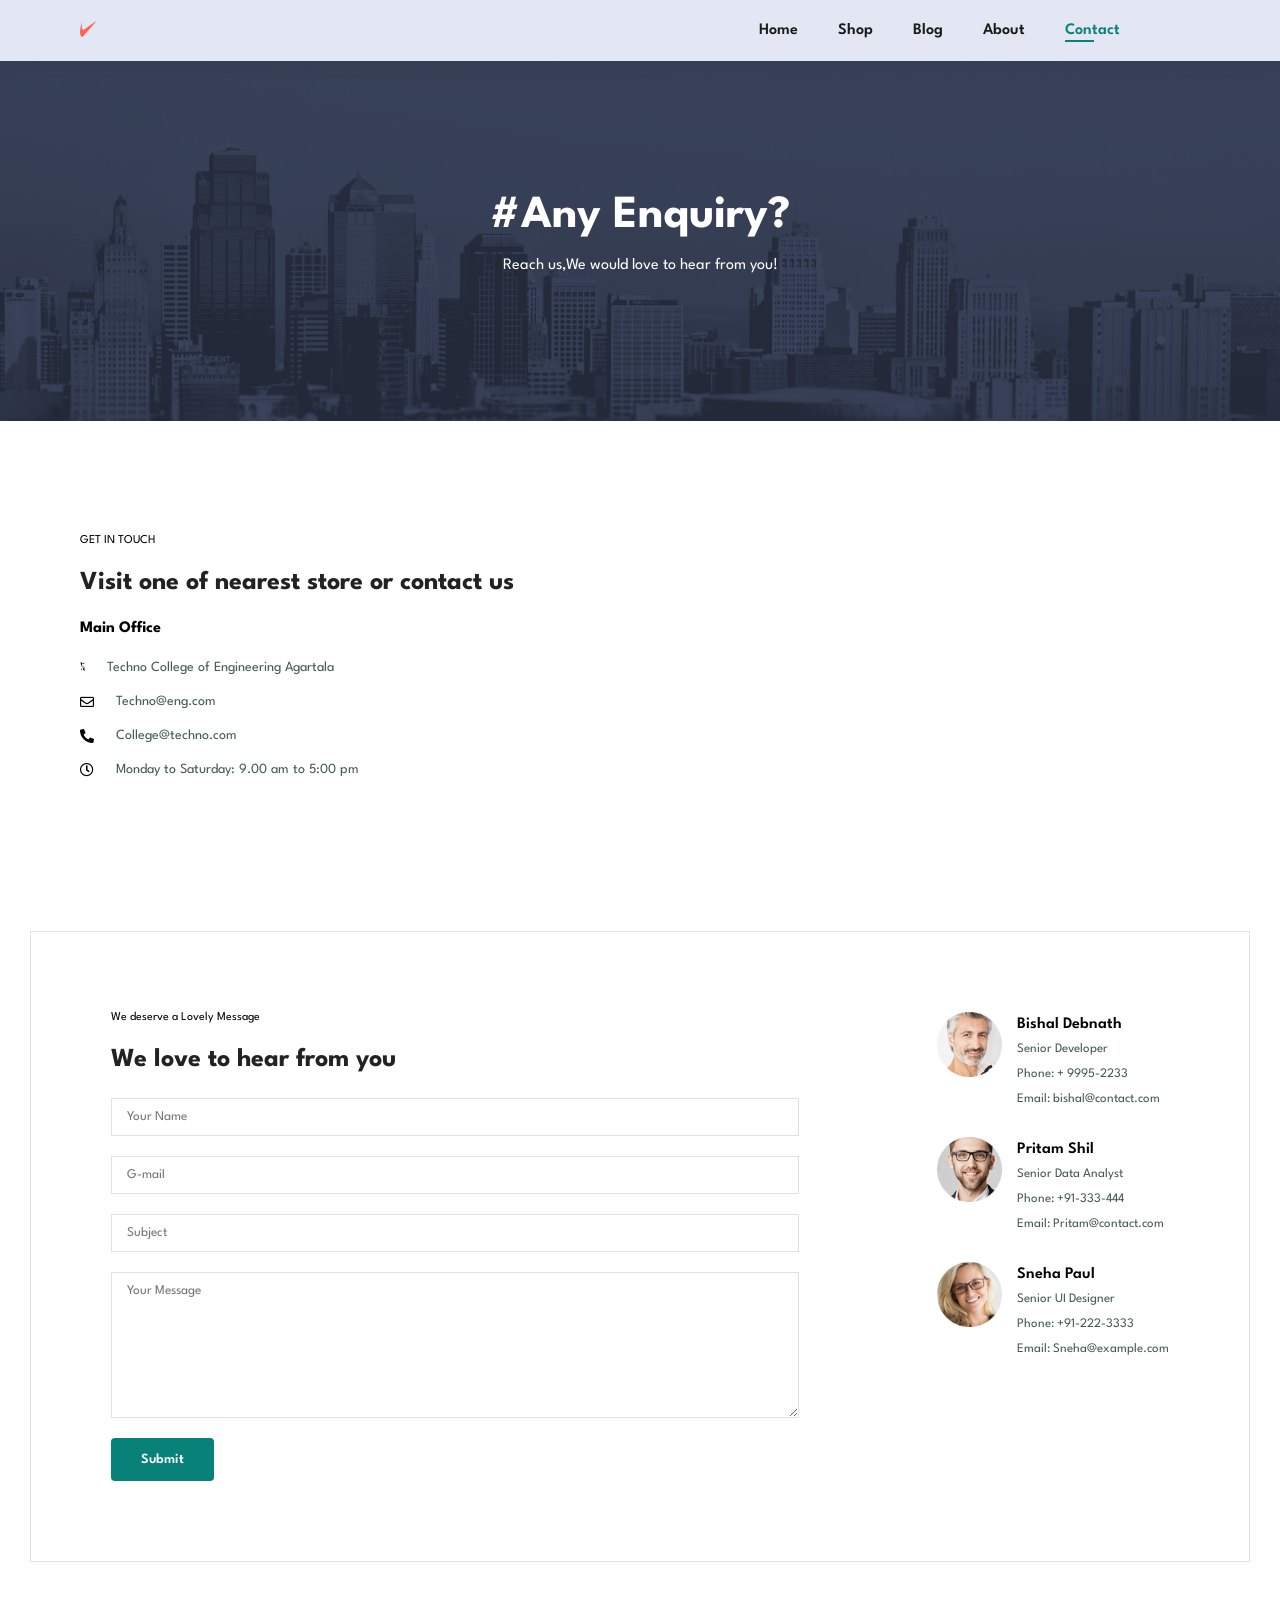
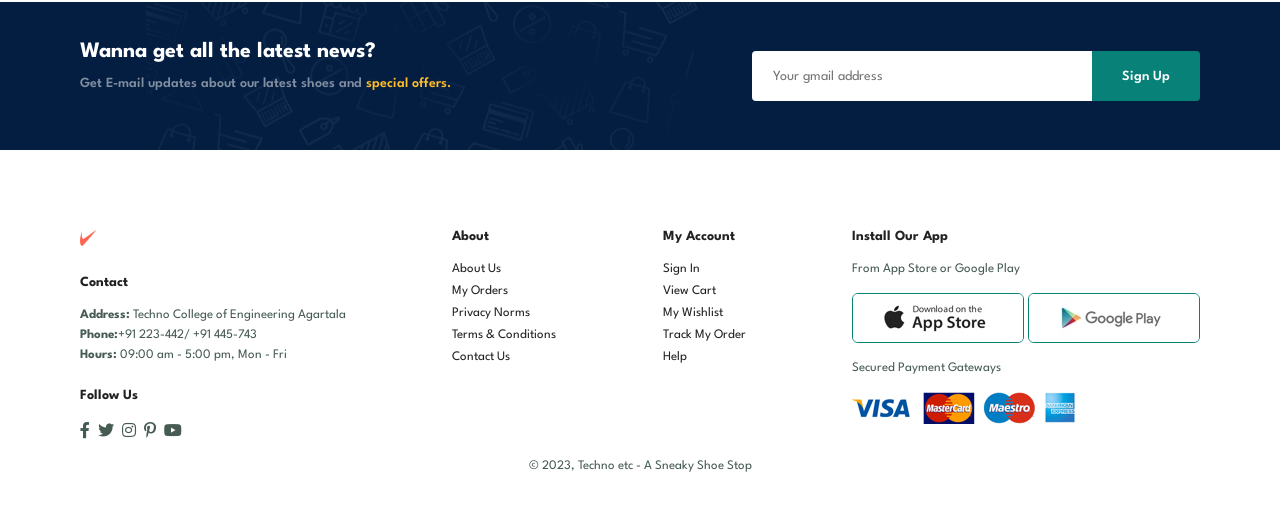
<file: E-Commerce/contact.html>
<!DOCTYPE html>
<html lang="en">

<head>
    <meta charset="UTF-8">
    <meta http-equiv="X-UA-Compatible" content="IE=edge">
    <meta name="viewport" content="width=device-width, initial-scale=1.0">
    <title>Sneaky Shoes</title>

    <link rel="stylesheet" href="https://pro.fontawesome.com/releases/v5.10.0/css/all.css" />

    <link rel="stylesheet" href="style.css">
</head>

<body>

    <section id="header">
        <a href="#"><img src="img/logo.png" class="logo" alt=""></a>
        <div>
            <ul id="navbar">
                <li><a href="index.html">Home</a></li>
                <li><a href="shop.html">Shop</a></li>
                <li><a href="blog.html">Blog</a></li>
                <li><a href="about.html">About</a></li>
                <li><a class="active" href="contact.html">Contact</a></li>
                <li id="lg-bag"><a href="cart.html"><i class="far fa-shopping-bag"></i></a></li>
                <a id="close" href="#"><i class="far fa-times"></i></a>
            </ul>
        </div>
        <div id="mobile">
            <a href="cart.html"><i class="far fa-shopping-bag"></i></a>
            <i id="bar" class="fas fa-outdent"></i>
        </div>
    </section>

    <section id="page-header" class="about-header">

        <h2>#Any Enquiry?</h2>
        <p>Reach us,We would love to hear from you!</p>

    </section>

    <section id="contact-details" class="section-p1">
        <div class="details">
            <span>GET IN TOUCH</span>
            <h2>Visit one of nearest store or contact us</h2>
            <h3>Main Office</h3>
            <div>
                <li>
                    <i class="fal fa-map"></i>
                    <p>Techno College of Engineering Agartala</p>
                </li>
                <li>
                    <i class="far fa-envelope"></i>
                    <p>Techno@eng.com </p>
                </li>
                <li>
                    <i class="fas fa-phone-alt"></i>
                    <p>College@techno.com </p>
                </li>
                <li>
                    <i class="far fa-clock"></i>
                    <p>Monday to Saturday: 9.00 am to 5:00 pm </p>
                </li>
            </div>
        </div>

        <div class="map">
            <iframe src="https://www.google.com/maps/embed?pb=!1m18!1m12!1m3!1d3361.116046483839!2d91.30031967487301!3d23.778978387679466!2m3!1f0!2f0!3f0!3m2!1i1024!2i768!4f13.1!3m3!1m2!1s0x3753f3422e0afd03%3A0x6da7954081404999!2sTechno%20College%20Of%20Engineering%20Agartala!5e1!3m2!1sen!2sin!4v1694792242679!5m2!1sen!2sin" width="600" height="450" style="border:0;" allowfullscreen="" loading="lazy" referrerpolicy="no-referrer-when-downgrade"></iframe>
        </div>
    </section>

    <section id="form-details">
        <form action="">
            <span>We deserve a Lovely Message</span>
            <h2>We love to hear from you </h2>
            <input type="text" name="" id="" placeholder="Your Name">
            <input type="text" name="" id="" placeholder="G-mail">
            <input type="text" name="" id="" placeholder="Subject">
            <textarea name="" id="" cols="30" rows="10" placeholder="Your Message"></textarea>
            <button class="normal">Submit</button>
        </form>

        <div class="people">
            <div>
                <img src="img/people/1.png" alt="">
                <p><span>Bishal Debnath </span> Senior Developer <br> Phone: + 9995-2233 <br> Email: bishal@contact.com</p>
            </div>
            <div>
                <img src="img/people/2.png" alt="">
                <p><span>Pritam Shil</span> Senior Data Analyst <br> Phone: +91-333-444 <br> Email: Pritam@contact.com</p>
            </div>
            <div>
                <img src="img/people/3.png" alt="">
                <p><span>Sneha Paul</span> Senior UI Designer <br> Phone: +91-222-3333 <br> Email: Sneha@example.com</p>
            </div>
        </div>
    </section>

    <section id="newsletter" class="section-p1 section-m1">
        <div class="newstext">
            <h4>Wanna get all the latest news?</h4>
            <p>Get E-mail updates about our latest shoes and <span>special offers.</span> </p>
        </div>
        <div class="form">
            <input type="text" placeholder="Your gmail address">
            <button class="normal">Sign Up</button>
        </div>
    </section>

    <footer class="section-p1">
        <div class="col">
            <img class="logo" src="img/logo.png" alt="">
            <h4>Contact</h4>
            <p><strong>Address: </strong>Techno College of Engineering Agartala</p>
            <p><strong>Phone:</strong>+91 223-442/ +91 445-743</p>
            <p><strong>Hours:</strong> 09:00 am - 5:00 pm, Mon - Fri</p>
            <div class="follow">
                <h4>Follow Us</h4>
                <div class="icon">
                    <i class="fab fa-facebook-f"></i>
                    <i class="fab fa-twitter"></i>
                    <i class="fab fa-instagram"></i>
                    <i class="fab fa-pinterest-p"></i>
                    <i class="fab fa-youtube"></i>
                </div>
            </div>
        </div>

        <div class="col">
            <h4>About</h4>
            <a href="#">About Us</a>
            <a href="#">My Orders</a>
            <a href="#">Privacy Norms</a>
            <a href="#">Terms & Conditions</a>
            <a href="#">Contact Us</a>
        </div>

        <div class="col">
            <h4>My Account</h4>
            <a href="#">Sign In</a>
            <a href="#">View Cart</a>
            <a href="#">My Wishlist</a>
            <a href="#">Track My Order</a>
            <a href="#">Help</a>
        </div>

        <div class="col install">
            <h4>Install Our App</h4>
            <p>From App Store or Google Play</p>
            <div class="row">
                <img src="img/pay/app.jpg" alt="">
                <img src="img/pay/play.jpg" alt="">
            </div>
            <p>Secured Payment Gateways </p>
            <img src="img/pay/pay.png" alt="">
        </div>

        <div class="copyright">
            <p>© 2023, Techno etc - A Sneaky Shoe Stop</p>
        </div>
    </footer>


    <script src="script.js"></script>
</body>

</html>
</file>
<file: E-Commerce/style.css>
@import url('https://fonts.googleapis.com/css2?family=Spartan:wght@100;200;300;400;500;600;700;800;900&display=swap');
* {
    margin: 0;
    padding: 0;
    box-sizing: border-box;
    font-family: 'Spartan', sans-serif;
}

html {
    scroll-behavior: smooth;
}

h1 {
    font-size: 50px;
    line-height: 64px;
    color: #222;
}

h2 {
    font-size: 46px;
    line-height: 54px;
    color: #222;
}

h4 {
    font-size: 20px;
    color: #222;
}

h6 {
    font-weight: 700;
    font-size: 12px;
}

p {
    font-size: 16px;
    color: #465b52;
    margin: 15px 0 20px 0;
}

button.normal {
    font-size: 14px;
    font-weight: 600;
    padding: 15px 30px;
    color: #000;
    background-color: #fff;
    border-radius: 4px;
    cursor: pointer;
    border: none;
    outline: none;
    transition: 0.2s;
}

button.white {
    background: transparent;
    padding: 11px 18px;
    font-size: 13px;
    font-weight: 600;
    color: #fff;
    outline: none;
    border: 1px solid #fff;
    cursor: pointer;
    transition: 0.2 ease;
}

.section-p1 {
    padding: 40px 80px;
}

.section-m1 {
    margin: 40px 0;
}

body {
    width: 100%;
}

#header {
    display: flex;
    align-items: center;
    justify-content: space-between;
    padding: 20px 80px;
    background: #E3E6F3;
    position: sticky;
    top: 0;
    left: 0;
    z-index: 999;
    box-shadow: 0 5px 15px rgba(0, 0, 0, 0.06);
}

#navbar {
    display: flex;
    align-items: center;
    justify-content: center;
}

#navbar li {
    list-style: none;
    padding: 0 20px;
    position: relative;
}

#navbar li a {
    text-decoration: none;
    font-size: 16px;
    font-weight: 600;
    color: #1a1a1a;
    transition: 0.3s ease;
}

#navbar li a:hover,
#navbar li a.active {
    color: #088178;
}

#navbar li a.active::after,
#navbar li a:hover::after {
    content: "";
    width: 30%;
    height: 2px;
    background: #088178;
    position: absolute;
    bottom: -4px;
    left: 20px;
}

#navbar li a i {
    font-weight: 500;
    font-size: 20px;
}

#mobile {
    display: none;
    align-items: center;
}

#close {
    display: none;
}

#hero {
    display: flex;
    flex-direction: column;
    align-items: flex-start;
    justify-content: center;
    padding: 0 80px;
    background-image: url("https://images.pexels.com/photos/3194608/pexels-photo-3194608.jpeg?auto=compress&cs=tinysrgb&w=1260&h=750&dpr=1");
    width: 100%;
    height: 90vh;
    background-size: cover;
    background-position: top 25% right 0;
}

#hero h4 {
    padding-bottom: 15px;
}

#hero h1 {
    color: #088178;
}

#hero button {
    background-image: url("img/button.png");
    background-color: transparent;
    color: #088178;
    border: 0;
    padding: 14px 80px 14px 65px;
    background-repeat: no-repeat;
    cursor: pointer;
    font-weight: 700;
    font-size: 15px;
}

#feature {
    display: flex;
    align-items: center;
    justify-content: space-between;
    flex-wrap: wrap;
}

#feature .fe-box {
    width: 180px;
    text-align: center;
    padding: 25px 15px;
    border-radius: 4px;
    border: 1px solid #cce7d0;
    box-shadow: 20px 20px 34px rgba(0, 0, 0, .03);
    transition: 0.3s ease;
    margin: 15px 0;
}

#feature .fe-box:hover {
    box-shadow: 10px 10px 54px rgba(70, 62, 221, 0.1);
}

#feature .fe-box img {
    width: 100%;
    margin-bottom: 10px;
}

#feature .fe-box h6 {
    display: inline-block;
    padding: 9px 8px 6px 8px;
    line-height: 1;
    border-radius: 4px;
    color: #088178;
    background-color: #fddde4;
}

#feature .fe-box:nth-child(2) h6 {
    background-color: #cdebbc;
}

#feature .fe-box:nth-child(3) h6 {
    background-color: #d1e8f2;
}

#feature .fe-box:nth-child(4) h6 {
    background-color: #cdd4f8;
}

#feature .fe-box:nth-child(5) h6 {
    background-color: #f6dbf6;
}

#feature .fe-box:nth-child(6) h6 {
    background-color: #fff2e5;
}

#product1 {
    text-align: center;
}

#product1 .pro-container {
    display: flex;
    flex-wrap: wrap;
    justify-content: space-between;
    padding-top: 20px;
}

#product1 .pro {
    width: 23%;
    min-width: 250px;
    padding: 10px 12px;
    border: 1px solid #cce7d0;
    border-radius: 25px;
    transition: .2s;
    position: relative;
    cursor: pointer;
    box-shadow: 20px 20px 30px rgba(0, 0, 0, 0.02);
    margin: 15px 0;
}

#product1 .pro:hover {
    box-shadow: 20px 20px 30px rgba(0, 0, 0, 0.06);
}

#product1 .pro img {
    width: 100%;
    border-radius: 20px;
}

#product1 .pro .des {
    text-align: start;
    padding: 10px 0;
}

#product1 .pro .des span {
    color: #606063;
    font-size: 12px;
}

#product1 .pro .des h5 {
    padding-top: 7px;
    color: #1a1a1a;
    font-size: 14px;
    transition: 0.2s;
}

#product1 .pro:hover .des h5 {
    color: #088178;
}

#product1 .pro .des i {
    color: rgb(240, 177, 18);
    font-size: 12px;
}

#product1 .pro .des h4 {
    padding-top: 7px;
    font-size: 15px;
    font-weight: 700;
    color: #088178;
}

#product1 .pro .cart {
    width: 40px;
    height: 40px;
    line-height: 40px;
    border-radius: 50px;
    background-color: #e8f6ea;
    font-weight: 500;
    color: #088178;
    border: 1px solid #cce7d0;
    transition: 0.2s;
    position: absolute;
    bottom: 20px;
    right: 10px;
}

#product1 .pro .cart:hover {
    color: #fff;
    background: #088178;
    font-weight: 400;
}

#banner {
    background-image: url("img/banner/b2.jpg");
    width: 100%;
    height: 40vh;
    background-size: cover;
    background-position: center;
    display: flex;
    flex-direction: column;
    align-items: center;
    justify-content: center;
    text-align: center;
}

#banner h4 {
    color: #fff;
    font-size: 16px;
}

#banner h2 {
    color: #fff;
    font-size: 30px;
    padding: 10px 0;
}

#banner h2 span {
    color: #ef3636;
}

#banner button:hover {
    background: #088178;
    color: #fff;
}

#sm-banner {
    display: flex;
    justify-content: space-between;
    flex-wrap: wrap;
}

#sm-banner .banner-box {
    background-image: url("https://images.unsplash.com/photo-1523275335684-37898b6baf30?ixlib=rb-4.0.3&ixid=M3wxMjA3fDB8MHxwaG90by1wYWdlfHx8fGVufDB8fHx8fA%3D%3D&auto=format&fit=crop&w=1999&q=80");
    min-width: 580px;
    height: 50vh;
    background-size: cover;
    background-position: center;
    display: flex;
    flex-direction: column;
    justify-content: center;
    align-items: flex-start;
    padding: 30px;
}

#sm-banner .banner-box2 {
    background-image: url("https://images.unsplash.com/flagged/photo-1556637640-2c80d3201be8?ixlib=rb-4.0.3&ixid=M3wxMjA3fDB8MHxwaG90by1wYWdlfHx8fGVufDB8fHx8fA%3D%3D&auto=format&fit=crop&w=2070&q=80");
}

#sm-banner h4 {
    color: #000000;
    font-size: 20px;
    font-weight: 300;
}

#sm-banner h2 {
    color: #000000;
    font-size: 28px;
    font-weight: 800;
}

#sm-banner span {
    color: #000000;
    font-size: 14px;
    font-weight: 500;
    padding-bottom: 15px;
}

#sm-banner .banner-box:hover button,
#sm-banner .banner-box2:hover button {
    background: #088178;
    border: 1px solid #088178;
    transition: 0.2s ease;
}

#banner3 {
    display: flex;
    justify-content: space-between;
    flex-wrap: wrap;
    padding: 0 80px;
}

#banner3 .banner-box {
    background-image: url("https://images.unsplash.com/photo-1513531926349-466f15ec8cc7?ixlib=rb-4.0.3&ixid=M3wxMjA3fDB8MHxwaG90by1wYWdlfHx8fGVufDB8fHx8fA%3D%3D&auto=format&fit=crop&w=2070&q=80");
    min-width: 30%;
    height: 30vh;
    background-size: cover;
    background-position: center;
    display: flex;
    flex-direction: column;
    justify-content: center;
    align-items: flex-start;
    padding: 20px;
    margin-bottom: 20px;
}

#banner3 .banner-box2 {
    background-image: url("https://images.unsplash.com/photo-1555529669-e69e7aa0ba9a?ixlib=rb-4.0.3&ixid=M3wxMjA3fDB8MHxwaG90by1wYWdlfHx8fGVufDB8fHx8fA%3D%3D&auto=format&fit=crop&w=2070&q=80");
}

#banner3 .banner-box3 {
    background-image: url("https://images.unsplash.com/photo-1473186664755-1c495368b58c?ixlib=rb-4.0.3&ixid=M3wxMjA3fDB8MHxwaG90by1wYWdlfHx8fGVufDB8fHx8fA%3D%3D&auto=format&fit=crop&w=2070&q=80");
}

#banner3 h2 {
    color: #fff;
    font-weight: 900;
    font-size: 22px;
}

#banner3 h3 {
    font-size: 15px;
    font-weight: 800;
    color: #ec544e;
}

#newsletter {
    background-image: url("img/banner/b14.png");
    background-repeat: no-repeat;
    background-position: 20% 30%;
    background-color: #041e42;
    display: flex;
    align-items: center;
    justify-content: space-between;
    flex-wrap: wrap;
}

#newsletter h4 {
    font-size: 22px;
    font-weight: 700;
    color: #fff;
}

#newsletter p {
    font-size: 14px;
    font-weight: 600;
    color: #818ea0;
}

#newsletter p span {
    color: #ffbd27;
}

#newsletter input {
    height: 3.125rem;
    padding: 0 1.25rem;
    font-size: 14px;
    width: 100%;
    border: 1px solid transparent;
    border-radius: 4px;
    border-top-right-radius: 0px;
    border-bottom-right-radius: 0px;
    outline: none;
}

#newsletter .form {
    display: flex;
    width: 40%;
}

#newsletter button {
    background-color: #088178;
    color: #fff;
    white-space: nowrap;
    border-top-left-radius: 0px;
    border-bottom-left-radius: 0px;
}

footer {
    display: flex;
    flex-wrap: wrap;
    justify-content: space-between;
}

footer .logo {
    margin-bottom: 30px;
}

footer .follow {
    margin-top: 20px;
}

footer .follow i {
    color: #465b52;
    padding-right: 4px;
    cursor: pointer;
}

footer h4 {
    font-size: 14px;
    padding-bottom: 20px;
}

footer p {
    font-size: 13px;
    margin: 0 0 8px 0;
}

footer .col {
    display: flex;
    flex-direction: column;
    align-items: flex-start;
    margin-bottom: 20px;
}

footer a {
    font-size: 13px;
    text-decoration: none;
    margin-bottom: 10px;
    color: #222;
}

footer .install .row img {
    border: 1px solid #088178;
    border-radius: 6px;
}

footer .install img {
    margin: 10px 0 15px 0;
}

footer .copyright {
    width: 100%;
    text-align: center;
}

footer .follow i:hover,
footer a:hover {
    color: #088178;
}


/* Shop Page */

#page-header {
    height: 40vh;
    display: flex;
    flex-direction: column;
    justify-content: center;
    text-align: center;
    background-image: url("img/banner/b1.jpg");
    background-size: cover;
    padding: 14px;
}

#page-header h2,
#page-header p {
    color: #fff;
}

#pagination {
    text-align: center;
}

#pagination a {
    text-decoration: none;
    background: #088178;
    padding: 15px 20px;
    border-radius: 4px;
    color: #fff;
    font-weight: 600;
}

#pagination a i {
    font-size: 16px;
    font-weight: 600;
}


/* Single Product */

#prodetails {
    display: flex;
    margin-top: 20px;
}

#prodetails .single-pro-image {
    width: 40%;
    margin-right: 50px;
}

.small-img-group {
    display: flex;
    justify-content: space-between;
}

.small-img-col {
    flex-basis: 24%;
    cursor: pointer;
}

#prodetails .single-pro-details {
    width: 50%;
    padding-top: 30px;
}

#prodetails .single-pro-details h4 {
    padding: 40px 0 20px 0;
}

#prodetails .single-pro-details h2 {
    font-size: 26px;
}

#prodetails .single-pro-details select {
    display: block;
    padding: 5px 10px;
    margin-bottom: 10px;
}

#prodetails .single-pro-details input {
    width: 50px;
    height: 47px;
    padding-left: 10px;
    font-size: 16px;
    margin-right: 10px;
}

#prodetails .single-pro-details input:focus {
    outline: none;
}

#prodetails .single-pro-details button {
    background: #088178;
    color: #fff;
}

#prodetails .single-pro-details span {
    line-height: 25px;
}


/* Blog Page */

#blog {
    padding: 150px 150px 0 150px;
}

#page-header.blog-header {
    background-image: url("img/banner/b19.jpg");
}

#blog .blog-box {
    width: 100%;
    display: flex;
    flex-direction: row;
    align-items: center;
    position: relative;
    padding-bottom: 90px;
}

#blog .blog-img {
    width: 50%;
    margin-right: 40px;
}

#blog img {
    width: 100%;
    height: 300px;
    object-fit: cover;
}

#blog .blog-details {
    width: 50%;
}

#blog .blog-details a {
    text-decoration: none;
    font-size: 11px;
    color: #000;
    font-weight: 700;
    position: relative;
    transition: 0.3s;
}

#blog .blog-details a::after {
    content: "";
    width: 50px;
    height: 1px;
    background-color: #000;
    top: 4px;
    right: -60px;
    position: absolute;
}

#blog .blog-details a:hover {
    color: #088178;
}

#blog .blog-details a:hover::after {
    background-color: #088178;
}

#blog .blog-box h1 {
    position: absolute;
    font-weight: 700;
    font-size: 70px;
    color: #c9cbce;
    top: -40px;
    left: 0;
    z-index: -9;
}


/* About Page */

#page-header.about-header {
    background-image: url("img/about/banner.png");
}

#about-head {
    display: flex;
    align-items: center;
}

#about-head img {
    width: 50%;
    height: auto;
}

#about-head div {
    padding-left: 40px;
}

#about-app {
    display: flex;
    flex-direction: column;
    justify-content: center;
    text-align: center;
    align-items: center;
}

#about-app .video {
    width: 70%;
    height: 100%;
    margin-top: 30px;
}

#about-app .video video {
    width: 100%;
    height: 100%;
    border-radius: 20px;
}


/* Contact Page */

#contact-details {
    display: flex;
    align-items: center;
    justify-content: space-between;
}

#contact-details .details {
    width: 40%;
    display: flex;
    flex-direction: column;
    align-items: flex-start;
}

#contact-details .details span,
#form-details span {
    font-size: 12px;
}

#contact-details .details h2,
#form-details h2 {
    font-size: 26px;
    line-height: 35px;
    padding: 20px 0;
}

#contact-details .details h3 {
    font-size: 16px;
    padding-bottom: 15px;
}

#contact-details .details li {
    list-style: none;
    display: flex;
    padding: 10px 0;
}

#contact-details .details li i {
    font-size: 14px;
    padding-right: 22px;
}

#contact-details .details li p {
    margin: 0;
    font-size: 14px;
}

#contact-details .map {
    width: 55%;
    height: 400px;
}

#contact-details .map iframe {
    width: 100%;
    height: 100%;
}

#form-details {
    display: flex;
    justify-content: space-between;
    margin: 30px;
    padding: 80px;
    border: 1px solid #e1e1e1;
}

#form-details form {
    width: 65%;
    display: flex;
    flex-direction: column;
    align-items: flex-start;
}

#form-details form input,
#form-details form textarea {
    width: 100%;
    padding: 12px 15px;
    outline: none;
    margin-bottom: 20px;
    border: 1px solid #e1e1e1;
}

#form-details form button {
    background-color: #088178;
    color: #fff;
}

#form-details .people div {
    display: flex;
    align-items: flex-start;
    padding-bottom: 25px;
}

#form-details .people img {
    width: 65px;
    height: 65px;
    object-fit: cover;
    margin-right: 15px;
}

#form-details .people p {
    margin: 0;
    font-size: 13px;
    line-height: 25px;
}

#form-details .people p span {
    display: block;
    font-size: 16px;
    font-weight: 600;
    color: #000;
}


/* Cart Page */

#cart {
    overflow-x: auto;
}

#cart table {
    width: 100%;
    border-collapse: collapse;
    table-layout: fixed;
    white-space: nowrap;
}

#cart table img {
    width: 70px;
}

#cart table td:nth-child(1) {
    width: 100px;
    text-align: center;
}

#cart table td:nth-child(2) {
    width: 150px;
    text-align: center;
}

#cart table td:nth-child(3) {
    width: 250px;
    text-align: center;
}

#cart table td:nth-child(4),
#cart table td:nth-child(5),
#cart table td:nth-child(6) {
    width: 150px;
    text-align: center;
}

#cart table td:nth-child(5) input {
    width: 70px;
    padding: 10px 5px 10px 15px;
}

#cart table thead {
    border: 1px solid #e2e9e1;
    border-left: none;
    border-right: none;
}

#cart table thead td {
    font-weight: 700;
    text-transform: uppercase;
    font-size: 13px;
    padding: 18px 0;
}

#cart table tbody tr td {
    padding-top: 15px;
}

#cart table tbody td {
    font-size: 13px;
}

#cart-add {
    display: flex;
    flex-wrap: wrap;
    justify-content: space-between;
}

#cuopon {
    width: 50%;
    margin-bottom: 30px;
}

#cuopon h3,
#subtotal h3 {
    padding-bottom: 15px;
}

#cuopon input {
    padding: 10px 20px;
    outline: none;
    width: 60%;
    margin-right: 10px;
    border: 1px solid #e2e9e1;
}

#cuopon button,
#subtotal button {
    background: #088178;
    color: #fff;
    padding: 12px 20px;
}

#subtotal {
    width: 50%;
    margin-bottom: 30px;
    border: 1px solid #e2e9e1;
    padding: 30px;
}

#subtotal table {
    border-collapse: collapse;
    width: 100%;
    margin-bottom: 20px;
}

#subtotal table td {
    width: 50%;
    border: 1px solid #e2e9e1;
    padding: 10px;
    font-size: 13px;
}


/* Start Media Query */

@media (max-width:799px) {
    .section-p1 {
        padding: 40px;
    }
    #navbar {
        display: flex;
        flex-direction: column;
        justify-content: flex-start;
        align-items: flex-start;
        position: fixed;
        top: 0px;
        right: -300px;
        width: 300px;
        height: 100vh;
        background: #E3E6F3;
        box-shadow: 0 40px 60px rgba(0, 0, 0, 0.1);
        transition: 0.3s;
        padding: 80px 0 0 10px;
    }
    #navbar li {
        margin-bottom: 25px;
    }
    #navbar.active {
        right: 0;
    }
    #mobile {
        display: flex;
    }
    #mobile i {
        color: #1a1a1a;
        font-size: 24px;
        padding-left: 20px;
    }
    #bar {
        display: initial;
    }
    #close {
        display: initial;
        font-size: 24px;
        position: absolute;
        top: 30px;
        left: 30px;
        color: #222;
    }
    #lg-bag,
    #lg-search {
        display: none;
    }
    #hero {
        padding: 0 80px;
        height: 70vh;
        background-position: top 30% right 30%;
    }
    #feature {
        justify-content: center;
    }
    #feature .fe-box {
        margin: 15px;
    }
    #product1 .pro-container {
        justify-content: center;
    }
    #product1 .pro {
        margin: 15px;
    }
    #banner {
        height: 20vh;
    }
    #sm-banner .banner-box {
        min-width: 100%;
        height: 30vh;
        padding: 30px;
    }
    #banner3 {
        display: flex;
        justify-content: space-between;
        flex-wrap: wrap;
        padding: 0 40px;
    }
    #banner3 .banner-box {
        width: 28%;
    }
    #newsletter .form {
        width: 70%;
    }
    /* Contact Page */
    #form-details {
        padding: 40px;
    }
    #form-details form {
        width: 50%;
    }
}

@media (max-width:477px) {
    .section-p1 {
        padding: 20px;
    }
    h1 {
        font-size: 38px;
    }
    h2 {
        font-size: 32px;
    }
    #header {
        padding: 10px 30px;
    }
    #hero {
        padding: 0 20px;
        height: 70vh;
        background-position: 55%;
    }
    #feature {
        justify-content: space-between;
    }
    #feature .fe-box {
        width: 155px;
        margin: 0 0 15px 0;
    }
    #product1 .pro {
        width: 100%;
    }
    #banner {
        height: 40vh;
    }
    #sm-banner .banner-box {
        height: 40vh;
    }
    #sm-banner .banner-box {
        margin-top: 20px;
    }
    #banner3 {
        padding: 0 20px;
    }
    #banner3 .banner-box {
        width: 100%;
    }
    #newsletter {
        padding: 40px 20px;
    }
    #newsletter .form {
        width: 100%;
    }
    footer .copyright {
        text-align: start;
    }
    /* Blog Page */
    #blog {
        padding: 100px 20px 20px 20px;
    }
    #blog .blog-box {
        flex-direction: column;
        align-items: flex-start;
    }
    #blog .blog-img {
        width: 100%;
        margin-right: 0px;
        margin-bottom: 30px;
    }
    #blog .blog-details {
        width: 100%;
    }
    #about-app .video {
        width: 100%;
    }
    /* About Page */
    #about-head {
        flex-direction: column;
    }
    #about-head img {
        width: 100%;
    }
    #about-head div {
        padding-top: 20px;
        padding-left: 0px;
    }
    /* Contact Page */
    #contact-details .details {
        width: 100%;
        padding-bottom: 30px;
    }
    #contact-details .map {
        width: 100%;
    }
    #contact-details {
        flex-wrap: wrap;
    }
    #form-details {
        margin: 10px;
        padding: 30px 10px;
        flex-wrap: wrap;
    }
    #form-details form {
        width: 100%;
        padding-bottom: 30px;
    }
    /* Cart Page */
    #cart-add {
        flex-direction: column;
    }
    #cuopon,
    #subtotal {
        width: 100%;
    }
    #subtotal {
        padding: 20px;
    }
    /* SIngle Product */
    #prodetails {
        flex-direction: column;
    }
    #prodetails .single-pro-image {
        width: 100%;
        margin-right: 0px;
    }
    #prodetails .single-pro-details {
        width: 100%;
        padding-top: 30px;
    }
}
</file>
